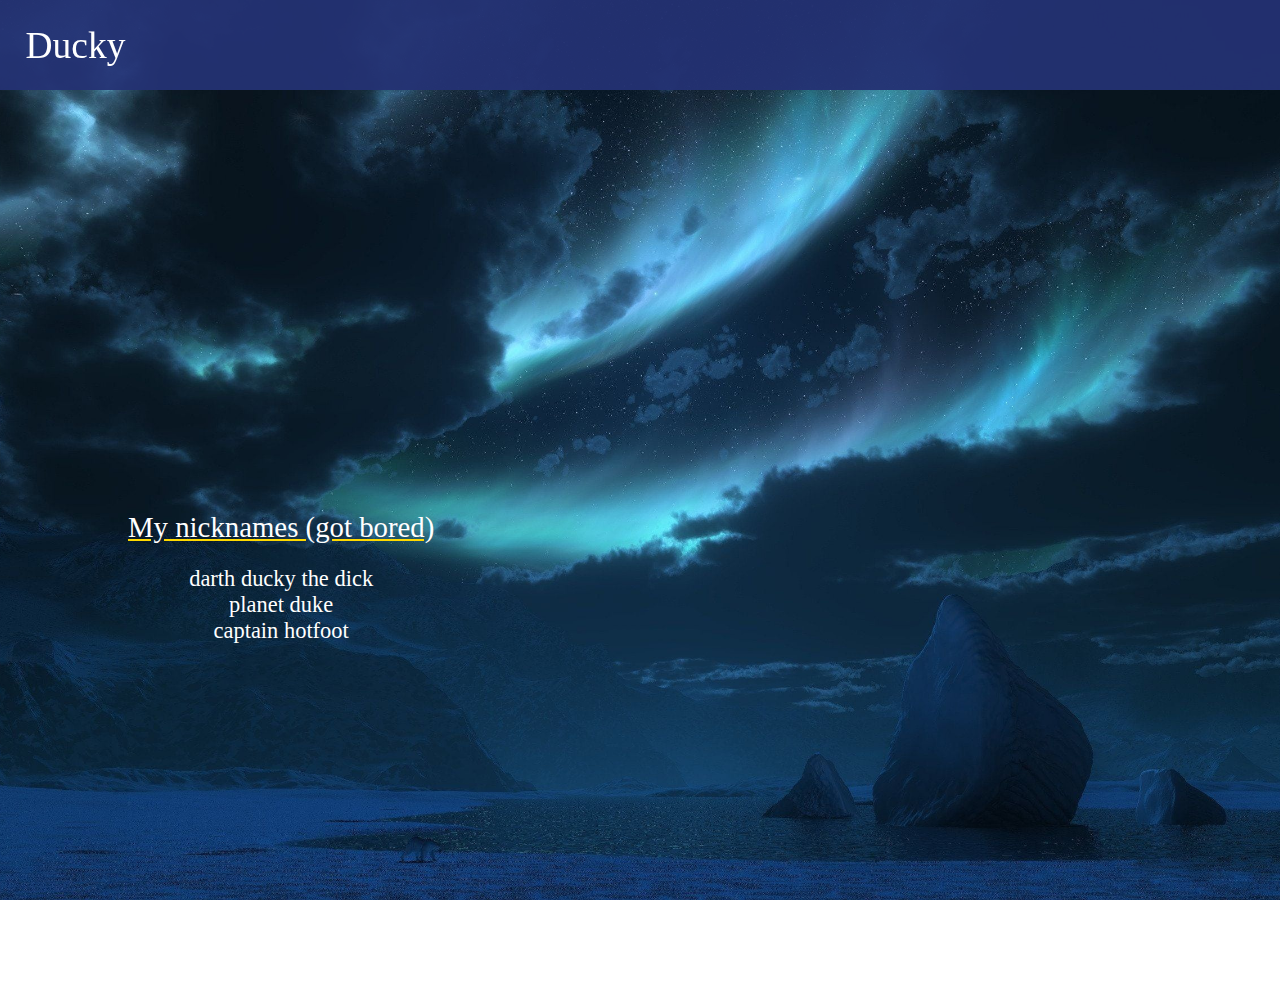
<file: alsoknownas/index.html>
<!DOCTYPE html>

<html lang="en">
  <head>
    <title>Ducky's Nicknames</title>

    <link rel="stylesheet" href="/style.css" />
  </head>

  <body>
    <div class="headerBar">
      <nav>
        <a href="/index.html" class="headerLogo"
          ><h3>Ducky</h3></a
        >
      </nav>
    </div>

    <section class="header">
      <div class="bioBox">
        <h2>My nicknames (got bored)</h2>

        <br />

        <h3>
          darth ducky the dick

          <br />

          planet duke

          <br />

          captain hotfoot
        </h3>
      </div>
      <br /><br />
    </body>
  </section>
    </html>
</file>
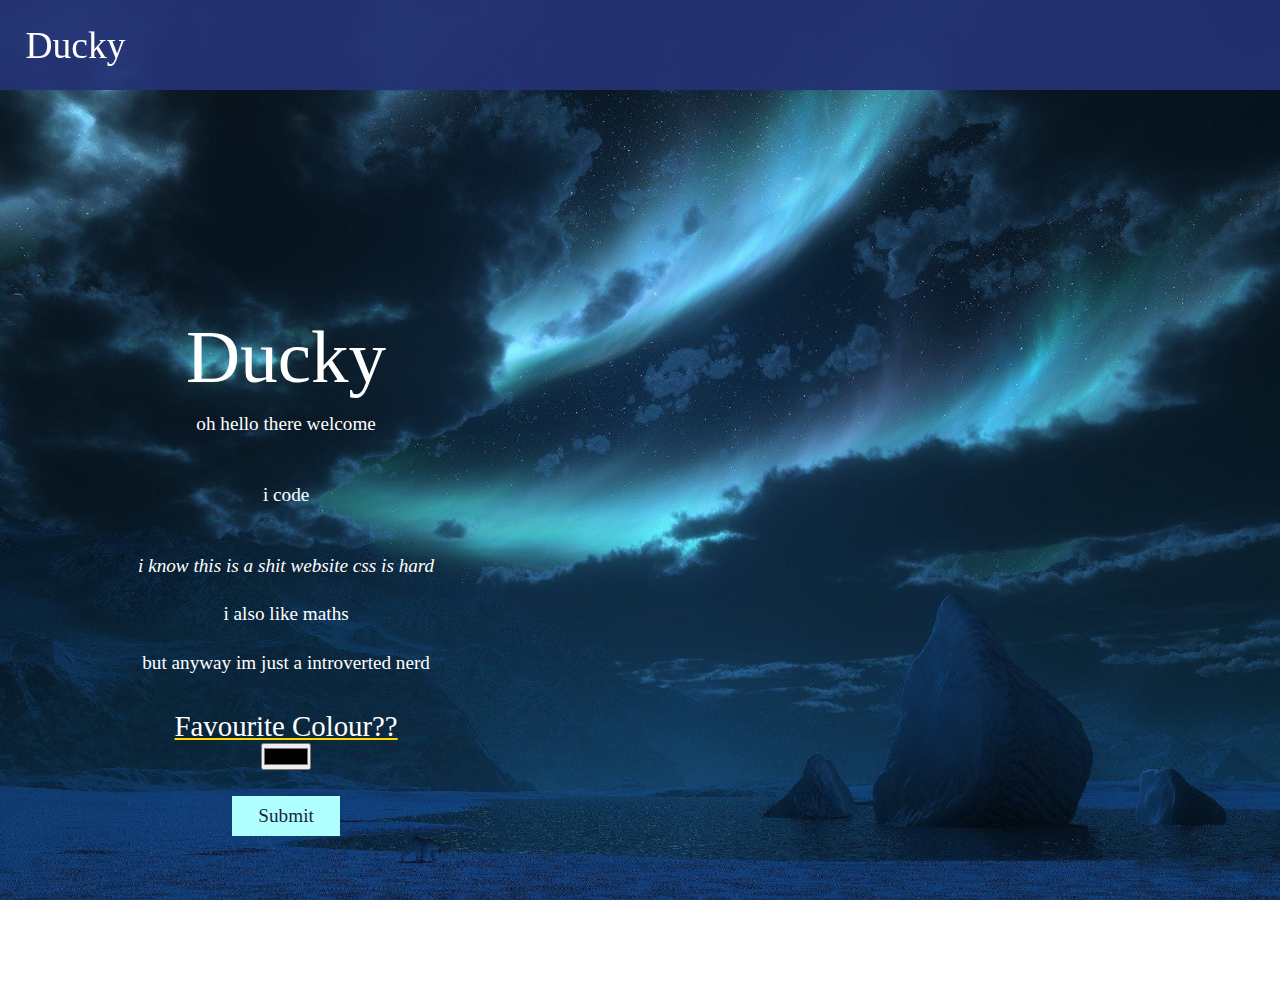
<file: bio/index.html>
<!DOCTYPE html>

<html lang="en">
  <head>
    <title>Ducky's Bio :D</title>

    <link rel="stylesheet" href="/style.css" />
  </head>

  <div class="headerBar">
    <nav>
      <a href="/index.html" class="headerLogo"
        ><h3>Ducky</h3></a
      >
    </nav>
  </div>

  <body>
  <section class="header">
      <div class="bioBox">
        <h1>Ducky</h1>
        <p>oh hello there welcome</p>
        <br />
        <p>i code</p>
        <br />
        <p>
          <em>i know this is a shit website css is hard</em>
        </p>
        <p>i also like maths</p>
        <p><strong>but anyway im just a introverted nerd</strong></p>
        <br />

        <h2>Favourite Colour??</h2>
        <input type="color" style="align-self: center" />

        <br />
        <a href="/bio/submit/index.html"
          ><button class="button button3">Submit</button></a
        >
      </div>
      <br /><br />
    </body>
  </section>
</html>
</file>
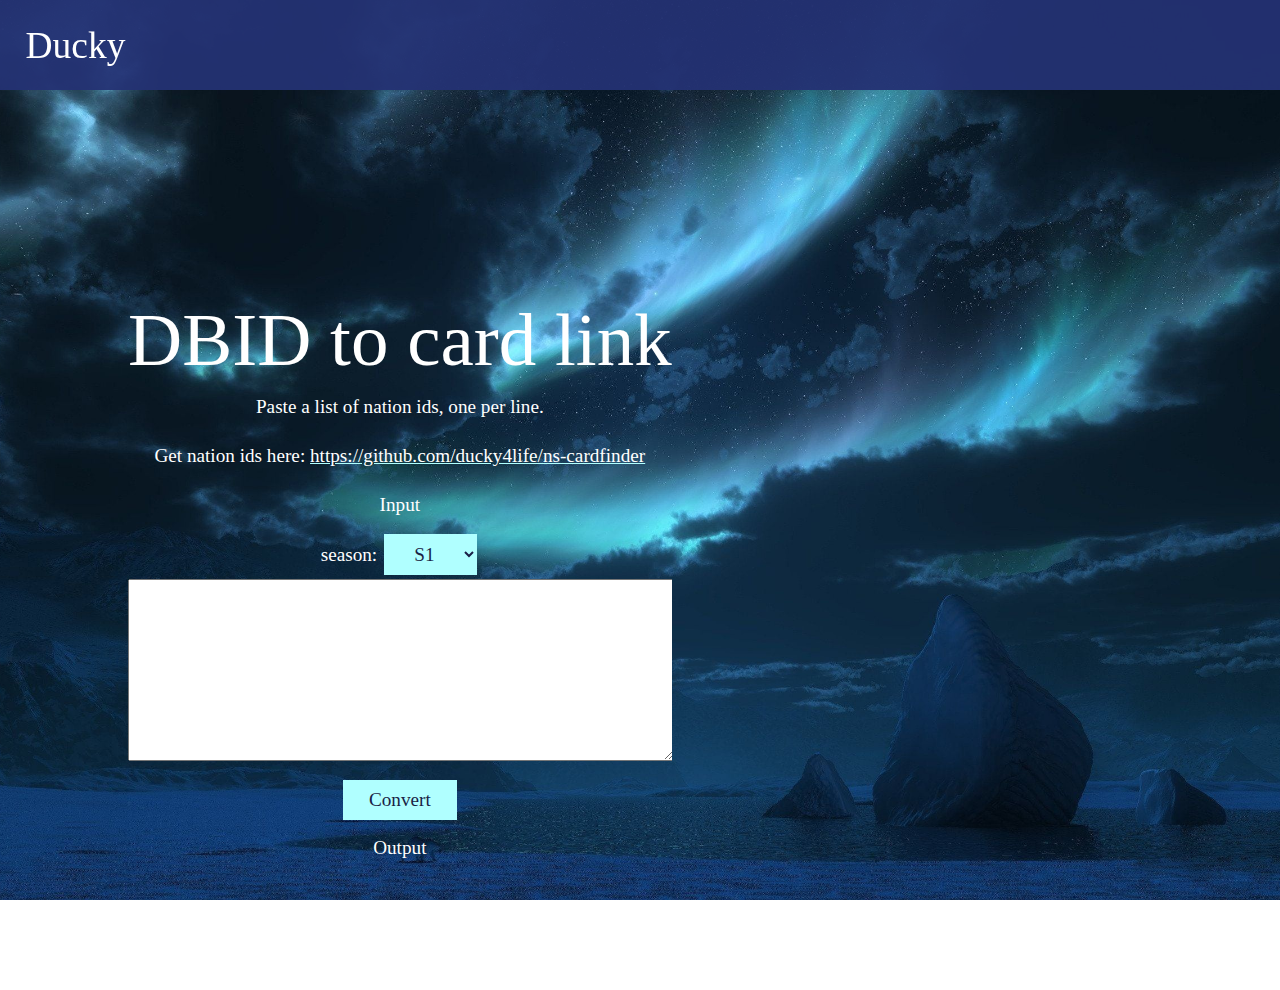
<file: cardfinder/index.html>
<!DOCTYPE html>

<!--code is modified from https://greywardens.xyz/tools/region_bbcode/ , thank you :D -->

<html>
<head>
    <title>DBID to card link</title>
    <link rel="stylesheet" href="/style.css" />
</head>
<body>
    <div class="headerBar">
        <nav><a href="/tgw/index.html" class="headerLogo"><h3>Ducky</h3></a></nav>
    </div>
    
<section class="header">
    <div class="bioBox">
    <h1>DBID to card link</h1>
    <p>Paste a list of nation ids, one per line.</p>
    <p>Get nation ids here: <a href="https://github.com/ducky4life/ns-cardfinder">https://github.com/ducky4life/ns-cardfinder</a></p>
    <form>
        <p>Input</p>

        <label for="season">season:</label>

        <select id="season" class="button button3">
          <option value="1">S1</option>
          <option value="2">S2</option>
          <option value="3">S3</option>
          <option value="4">S4</option>
        </select>

        <div id="textarea-container">
            <textarea class="bigtextarea" id="dbid" autocomplete="off" spellcheck="false"></textarea><br />
            <input type="button" id="convert" value="Convert" class="button button3">
        </div>
        <p>Output</p>
        <p id="output"></p>
    </form>
    </div>

<script src="script.js" type="text/javascript"></script>

</body>
</section>
</html>
</file>
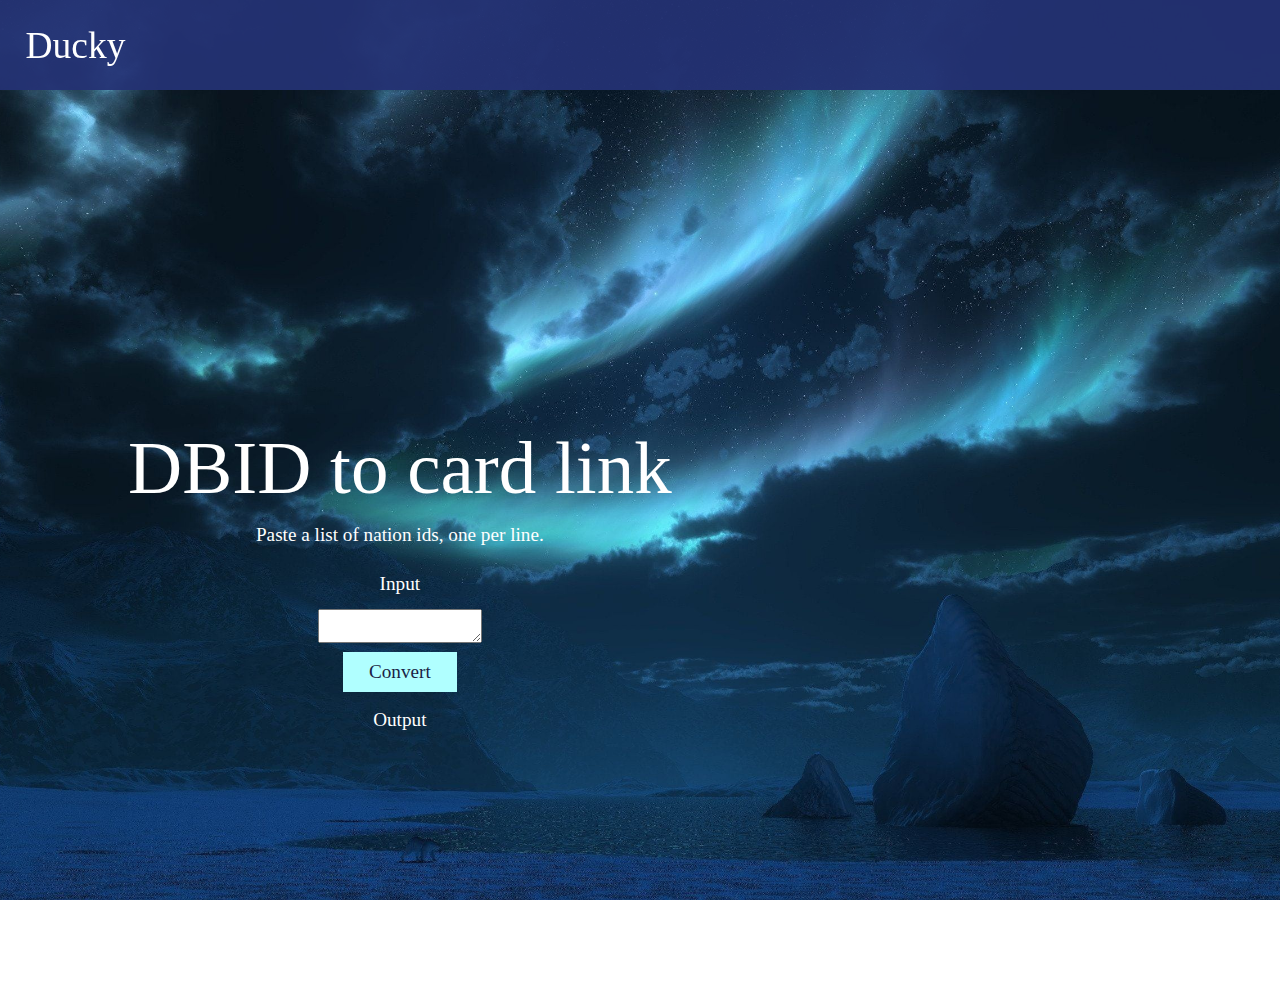
<file: dbid/index.html>
<!DOCTYPE html>

<!--code is modified from https://greywardens.xyz/tools/region_bbcode/ , thank you :D -->

<html>
<head>
    <title>DBID to card link</title>
    <link rel="stylesheet" href="/style.css" />
</head>
<body>
    <div class="headerBar">
        <nav><a href="/tgw/index.html" class="headerLogo"><h3>Ducky</h3></a></nav>
    </div>
    
<section class="header">
    <div class="bioBox">
    <h1>DBID to card link</h1>
    <p>Paste a list of nation ids, one per line.</p>
    <form>
        <p>Input</p>
        <div id="textarea-container">
            <textarea id="dbid" autocomplete="off" spellcheck="false"></textarea><br />
            <input type="button" id="convert" value="Convert" class="button button3">
        </div>
        <p>Output</label>
        <p id="output"></p>
    </form>
</div>
<script src="script.js" type="text/javascript"></script>
</body>
</section>
</html>
</file>
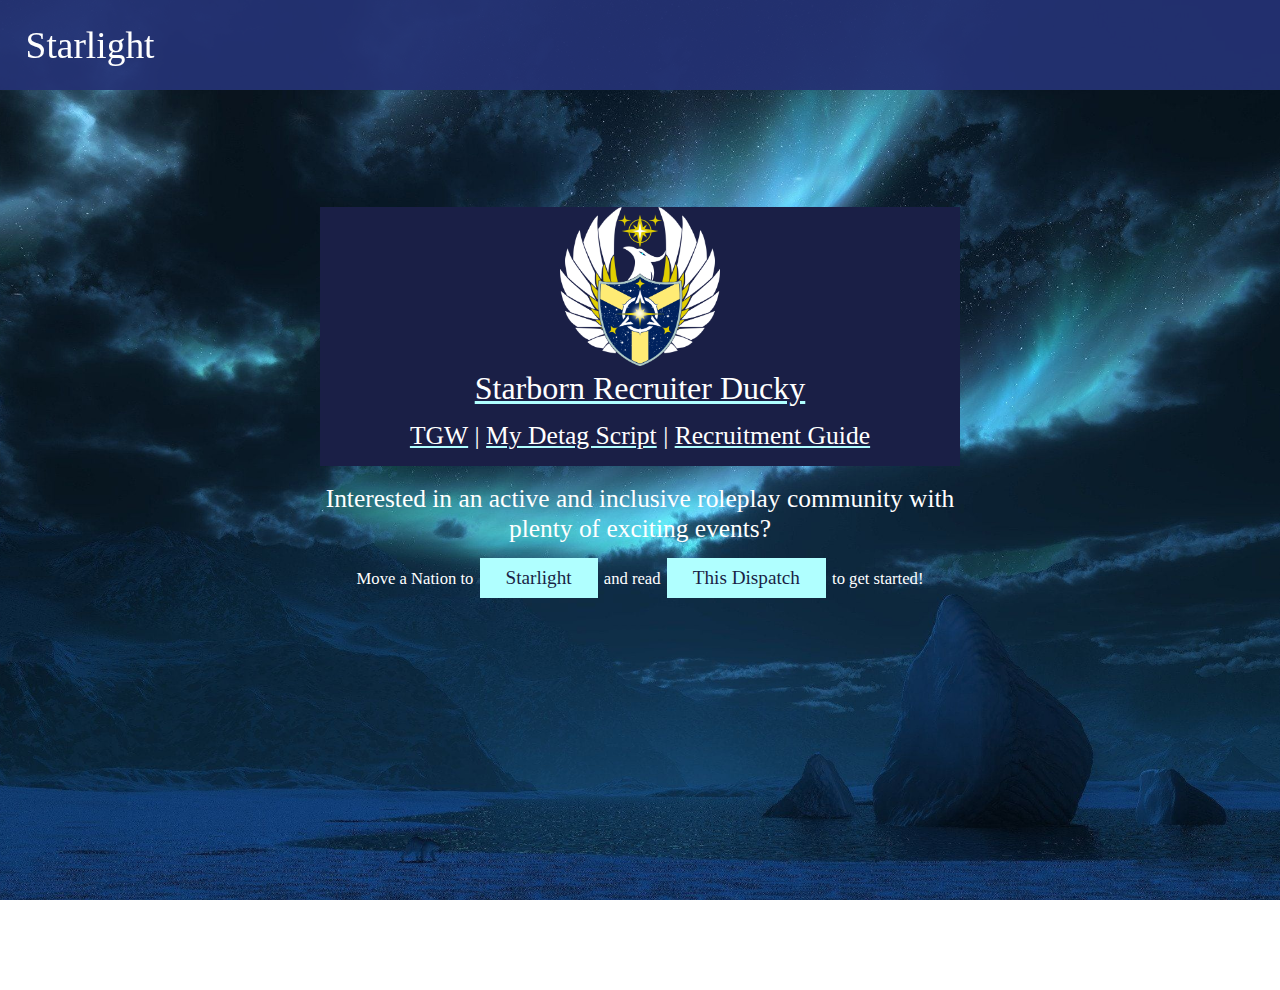
<file: starlight/index.html>
<!DOCTYPE html>

<html lang="en">
  <head>
    <title>Starlight</title>

    <link rel="stylesheet" href="/style.css" />
  </head>

  <div class="headerBar">
    <nav>
      <a
        href="https://www.nationstates.net/region=starlight"
        class="headerLogo"
        ><h3>Starlight</h3></a>
    </nav>
  </div>
  <body>
    <section class="header">
      <div class="titleBox">
        <br />
        <div class="mainBox noscroll">
        <div style="background-color: #1a1f46">
          <img src="/starlight.png" width="25%" />
            <br />
            <div class="wardentitle">
              <a href="https://www.nationstates.net/marfark"><font color="white">Starborn Recruiter Ducky</font></a>
            </div>
            <div class="wardenlinks">
              <p>
                <a href="https://www.nationstates.net/region=the_order_of_the_grey_wardens"><font color="white">TGW</font></a>
                <font color="white">|</font>
                <a href="https://github.com/ducky4life/ns-detag"><font color="white">My Detag Script</font></a>
                <font color="white">|</font>
                <a href="https://www.nationstates.net/page=dispatch/id=2579818"><font color="white">Recruitment Guide</font></a>
                <br>
              </p>
            </div>
        </div>
        <br />
        <div class="wardencontent">
        <h3>
          Interested in an active and inclusive roleplay community with plenty of exciting events?
        </h3>
        </div>
        <div class="wardenrecruit">
        <p>
          <b>Move a Nation to
          <a href="https://www.nationstates.net/region=starlight"><button class="button button3">Starlight</button></a>
          and read
          <a href="https://www.nationstates.net/page=dispatch/id=2580673"><button class="button button3">This Dispatch</button></a>
          to get started!</b>
        </p>
        </div>
        <br />
      </div>
    </div>
      <br /><br />
    </body>
  </section>
</html>
</file>
<file: style.css>
* {
  margin: 0;
  padding: 0;
  font-family: Georgia;
  font-weight: normal;
  text-wrap: wrap;
  word-wrap: break-word;
  overflow-x: hidden;
}

*::selection {
  background-color: #b0ffff;
  color: #1a1f46;
}

/* Hide scrollbar for Chrome, Safari and Opera */
.noscroll::-webkit-scrollbar {
  display: none;
}

/* Hide scrollbar for IE, Edge and Firefox */
.noscroll {
  -ms-overflow-style: none;  /* IE and Edge */
  scrollbar-width: none;  /* Firefox */
}

/* width */
::-webkit-scrollbar {
  width: 10px;
}

/* Track */
::-webkit-scrollbar-track {
  background: #1a1f46;
}

/* Handle */
::-webkit-scrollbar-thumb {
  background: #b0ffff;
}

html, body a {
  cursor: url("favicon.ico"), auto;
}

a:link {
  text-decoration-color: #b0ffff;
  color: white;
}

a:visited {
  text-decoration-color: #b0ffff;
  color: white;
}

a:hover {
  text-decoration-color: rgb(255, 217, 0);
  transition: 0.5s;
}

a:active {
  text-decoration-color: rgb(255, 217, 0);
}

body {
  display: grid;
}

details > summary {
  list-style: none;
}
details > summary::-webkit-details-marker {
  display: none;
}

.codebadges img {
  width: max-content;
}

@media all and (orientation: portrait) {
  .codebadges img {
    width: auto;
    height: 3vh;
  }

  .wardenrecruit.codebadges img {
    height: 15vh;
    width: auto;
  }
}

@media all and (orientation: landscape) {
  .down50 {
    transform: translate(0, 50px);
  }
}

@media all and (orientation: portrait) {
  .up50 {
    transform: translate(0, -50px);
  }
}

/* -- Font Sizes, Padding, Weight, etc -- */
h1 {
  font-size: 75px;
}

h2 {
  font-size: minmax(36px, 1fr);
  text-decoration: underline rgb(255, 217, 0);
}

h3 {
  font-size: minmax(24px, 1fr);
}

h4 {
  font-size: 20px;
}

h5 {
  font-size: 18px;
}

p {
  font-size: minmax(20px, 1fr);
  padding: 10px;
  font-weight: 300;
  line-height: 150%;
}

span {
  min-width: fit-content;
  font-size: minmax(20px, 1fr);
}

/* -- Navigation Bar -- */

nav {
  padding-left: 2vw;
}

@media all and (orientation: portrait) {
  nav {
    padding-left: 4vw;
  }
}

.headerLogo {
  text-decoration: none;
  color: white;
  flex-direction: row;
  text-decoration: none;
  color: white;
  text-wrap: nowrap;
  font-size: 32px;
  max-width: 500px;
}

@media all and (orientation: portrait) {
  .headerLogo{
    flex-direction: row;
    text-decoration: none;
    color: white;
    text-wrap: nowrap;
    font-size: 5vw;
    max-width: 500px;
    overflow: visible;
  }
}

.headerLogo:hover {
  color: rgb(255, 217, 0);
  transition: 0.5s;
}

/* -- Header Image --*/

.header.header {
  background: url("background.jpg") no-repeat fixed;
  height: 110vh;
  width: 100%;
  background-position-x: center;
  background-position-y: top;
  background-size: cover;
  place-content: center;
}

.header {
  text-wrap: wrap;
  width: 100%;
  min-width: fit-content;
  text-align: center;
}

@media all and (orientation: landscape) and (max-height: 610px) {
  .header.header {
    display: grid;
    place-items: center;
    background: url("background.jpg") no-repeat fixed;
    height: fit-content;
    width: 100%;
    background-position-x: center;
    background-position-y: top;
    background-size: cover;
  }
}

@media all and (orientation: portrait) {
  .header {
    text-wrap: wrap;
    display: grid;
    width: 100%;
    min-width: fit-content;
    font-size: 3vw;
  }

  .header.header {
    display: grid;
    place-items: center;
    background: url("background.jpg") no-repeat fixed;
    height: 100svh;
    width: 100%;
    background-position-x: center;
    background-position-y: top;
    background-size: auto 150vh;
    position: relative;
    top: 10vh;
    place-content: center;
    overflow-y: scroll;
    overflow: hidden;
  }
}

/* -- Header -- */

.headerBar {
  background-color: rgba(36, 50, 115, 0.95);
  width: 100vw;
  height: 10vh;
  min-height: 90px;
  position: fixed;
  top: 0px;
  place-content: center;
  z-index: 99;
}

@media all and (orientation: portrait) {
  .headerBar {
    background-color: rgba(36, 50, 115);
    width: 102vw;
    height: 10vh;
    min-height: 90px;
    position: fixed;
    top: 0px;
    place-content: center;
    z-index: 99;
    overflow: hidden;
  }
}

.titleBox {
  color: white;
  height: 100vh;
  width: 100vw;
  min-width: fit-content;
}

.mainBox {
  padding-left: 25%;
  padding-right: 25%;
  color: white;
  height: fit-content;
  position: relative;
  top: 18vh
}

.mainBox.nopadding {
  margin-left: -25%;
  margin-right: -25%;
}

.wardentitle {
  font-size: 180%;
}

.wardenlinks {
  font-size: 120%;
}

@media all and (orientation: landscape) {
  .wardentitle {
    font-size: min(3vw, 32px);
  }

  .wardenlinks {
    font-size: min(2vw, 27px);
  }

  .wardencontent {
    font-size: min(1.7vw, 24px);
  }

  .wardenrecruit {
    font-size: min(1.3vw, 20px);
  }
}

@media all and (orientation: portrait) {
  .titleBox {
    color: white;
    height: fit-content;
    display: flex;
    flex-direction: column;
    padding-left: 10px;
    padding-right: 10px;
    min-width: fit-content;
    width: calc(100% - 20px);
  }

  .mainBox {
    padding-left: 0;
    padding-right: 0;
  }
}

#textarea-container {
  text-align: center;
}

.bigtextarea {
  color: #000;
  width: min(100%, 600px);
  height: 20vh;
  margin-bottom: 10px;
}

.bioBox {
  position: relative;
  display: flex;
  flex-direction: column;
  top: max(10vh, 100px);
  color: white;
  height: fit-content;
  width: fit-content;
  padding-left: 10%;
  padding-right: 10%;
  min-width: fit-content;
  font-size: 1.5vw;
  overflow: visible;
}

@media all and (orientation: portrait) {
  .bioBox {
    color: white;
    height: fit-content;
    padding-left: 10px;
    padding-right: 10px;
    min-width: fit-content;
    font-size: 4vw;
  }
}

.button {
  background-color: #b0ffff;
  border: none;
  color: #1a1f46;
  padding: 1vh 26px;
  text-align: center;
  text-decoration: none;
  display: inline-block;
  margin: 4px 2px;
  cursor: pointer;
  width: fit-content;
}

.button:hover{
  background-color: #1a1f46;
  color: #b0ffff;
  transition: 0.2s;
}

.button1 {
  font-size: 10px;
}

.button2 {
  font-size: 12px;
}

.button3 {
  font-size: min(1.5vw, 20px);
}

@media all and (orientation: portrait) {
  .button3 {
    font-size: 3vw;
  }
}

.button4 {
  font-size: 20px;
}

.button5 {
  font-size: 24px;
}

#spin_the_wheel {
  display: inline-block;
  position: relative;
  overflow: hidden;
}

#wheel {
  display: block;
}

#spin {
  font:
    1.5em/0 "Lato",
    sans-serif;
  user-select: none;
  cursor: pointer;
  display: flex;
  justify-content: center;
  align-items: center;
  position: absolute;
  top: 50%;
  left: 50%;
  width: 30%;
  height: 30%;
  margin: -15%;
  background: #fff;
  color: #fff;
  box-shadow:
    0 0 0 8px currentColor,
    0 0px 15px 5px rgba(0, 0, 0, 0.6);
  border-radius: 50%;
  transition: 0.8s;
}

#spin::after {
  content: "";
  position: absolute;
  top: -17px;
  border: 10px solid transparent;
  border-bottom-color: currentColor;
  border-top: none;
}

.row {
  display: flex;
  flex-direction: row;
  flex-wrap: wrap;
  width: 100%;
}

.column {
  display: flex;
  flex-direction: column;
  flex-basis: 100%;
  flex: 1;
}
</file>
